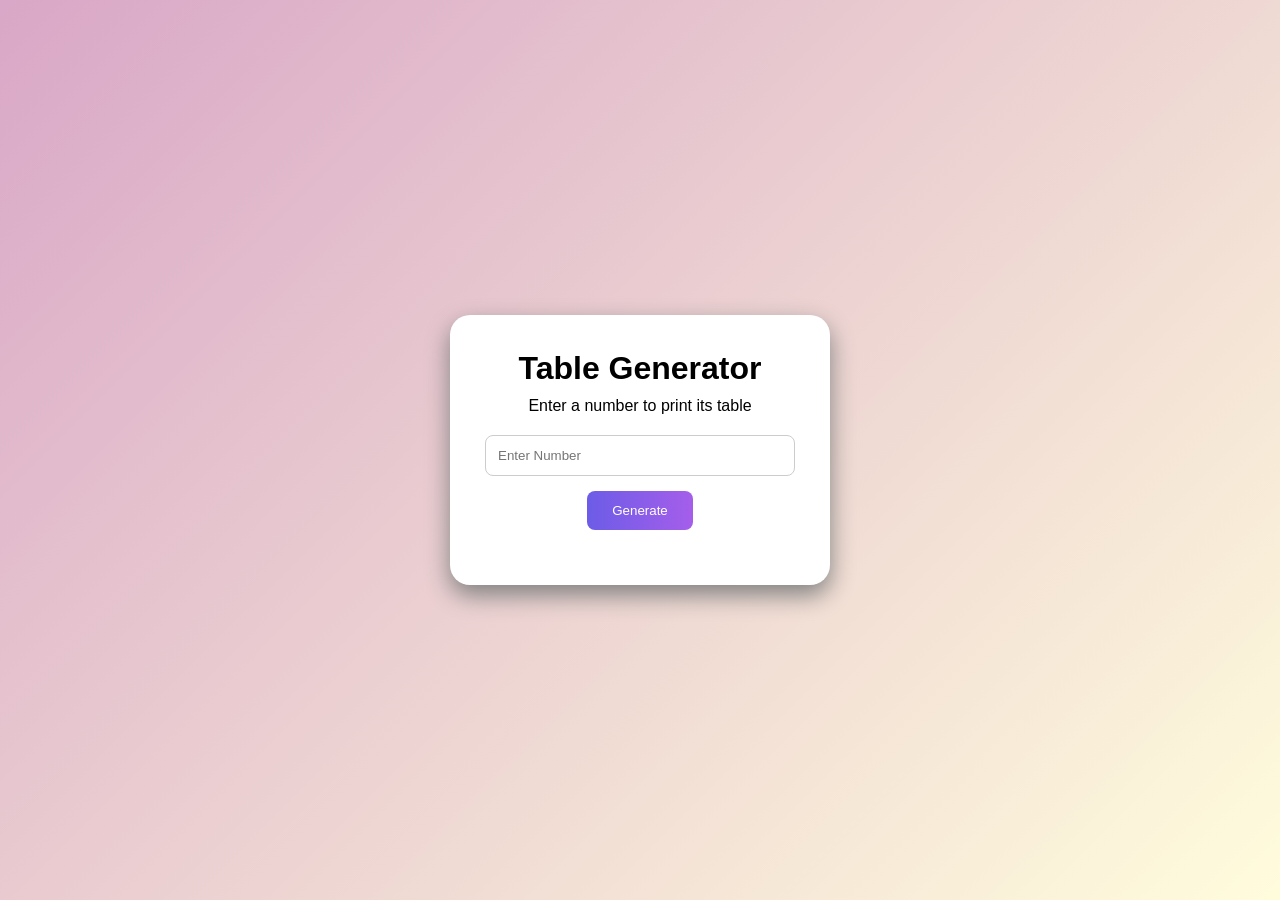
<file: 01_multiplication_table/index.html>
<!DOCTYPE html>
<html lang="en">
<head>
    <meta charset="UTF-8">
    <meta name="viewport" content="width=device-width, initial-scale=1.0">
    <title>Multiplication Table</title>
    <link rel="stylesheet" href="style.css">
</head>
<body>

    <div class="box">
        <h1>Table Generator</h1>
        <p>Enter a number to print its table</p>

        <input type="number" id="num" placeholder="Enter Number">

        <button onclick="check()">Generate</button>

        <div id="result"></div>
    </div>

    <script src="script.js"></script>
</body>
</html>
</file>
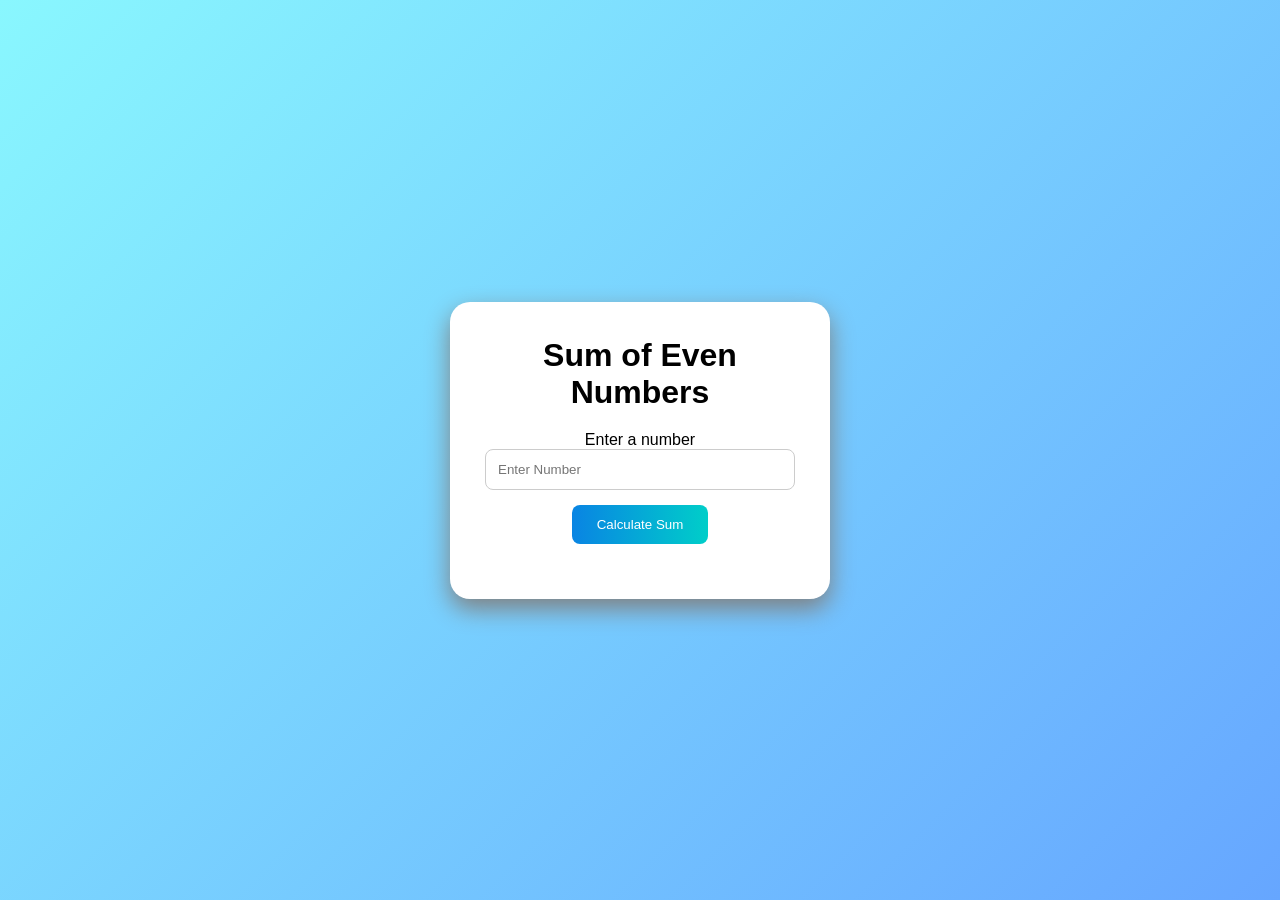
<file: 02_sum_of_even_num/index.html>
<!DOCTYPE html>
<html lang="en">
<head>
    <meta charset="UTF-8">
    <meta name="viewport" content="width=device-width, initial-scale=1.0">
    <title>Sum of Even Numbers</title>
    <link rel="stylesheet" href="style.css">
</head>
<body>

    <div class="box">
        <h1>Sum of Even Numbers</h1>
        <p>Enter a number</p>

        <input type="number" id="num" placeholder="Enter Number">

        <button onclick="check()">Calculate Sum</button>

        <p id="result"></p>
    </div>

    <script src="script.js"></script>
</body>
</html>
</file>
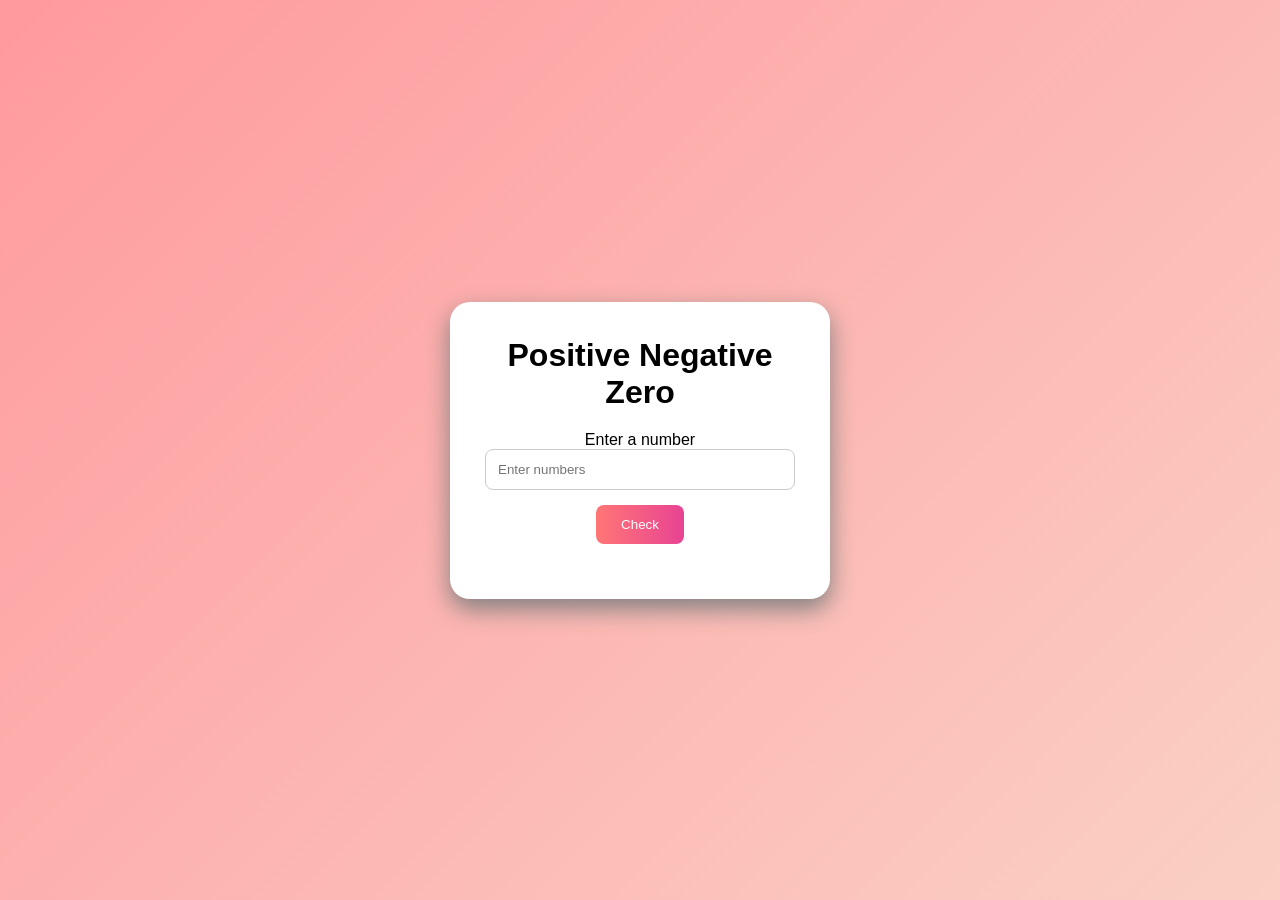
<file: 03_count_positive_negetive_zero/index.html>
<!DOCTYPE html>
<html lang="en">
<head>
    <meta charset="UTF-8">
    <meta name="viewport" content="width=device-width, initial-scale=1.0">
    <title>Positive Negative Zero</title>
    <link rel="stylesheet" href="style.css">
</head>
<body>

    <div class="box">
        <h1>Positive Negative Zero</h1>
        <p>Enter a number</p>

        <input type="text" id="numbers" placeholder="Enter numbers">

        <button onclick="check()">Check</button>

        <p id="result"></p>
    </div>

    <script src="script.js"></script>
</body>
</html>
</file>
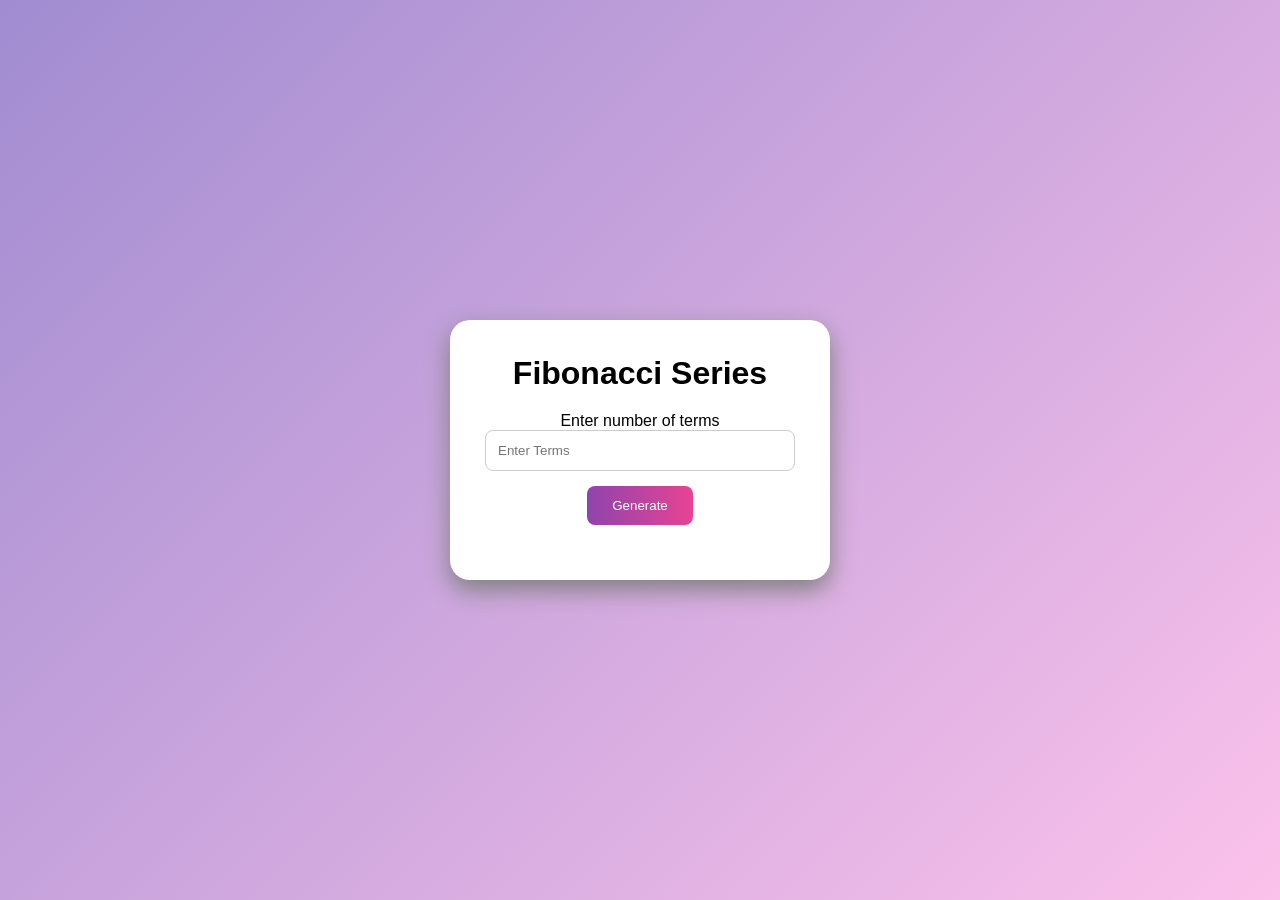
<file: 04_fibonacci_series/index.html>
<!DOCTYPE html>
<html lang="en">
<head>
    <meta charset="UTF-8">
    <meta name="viewport" content="width=device-width, initial-scale=1.0">
    <title>Fibonacci Series</title>
    <link rel="stylesheet" href="style.css">
</head>
<body>

    <div class="box">
        <h1>Fibonacci Series</h1>
        <p>Enter number of terms</p>

        <input type="number" id="num" placeholder="Enter Terms">

        <button onclick="check()">Generate</button>

        <p id="result"></p>
    </div>

    <script src="script.js"></script>
</body>
</html>
</file>
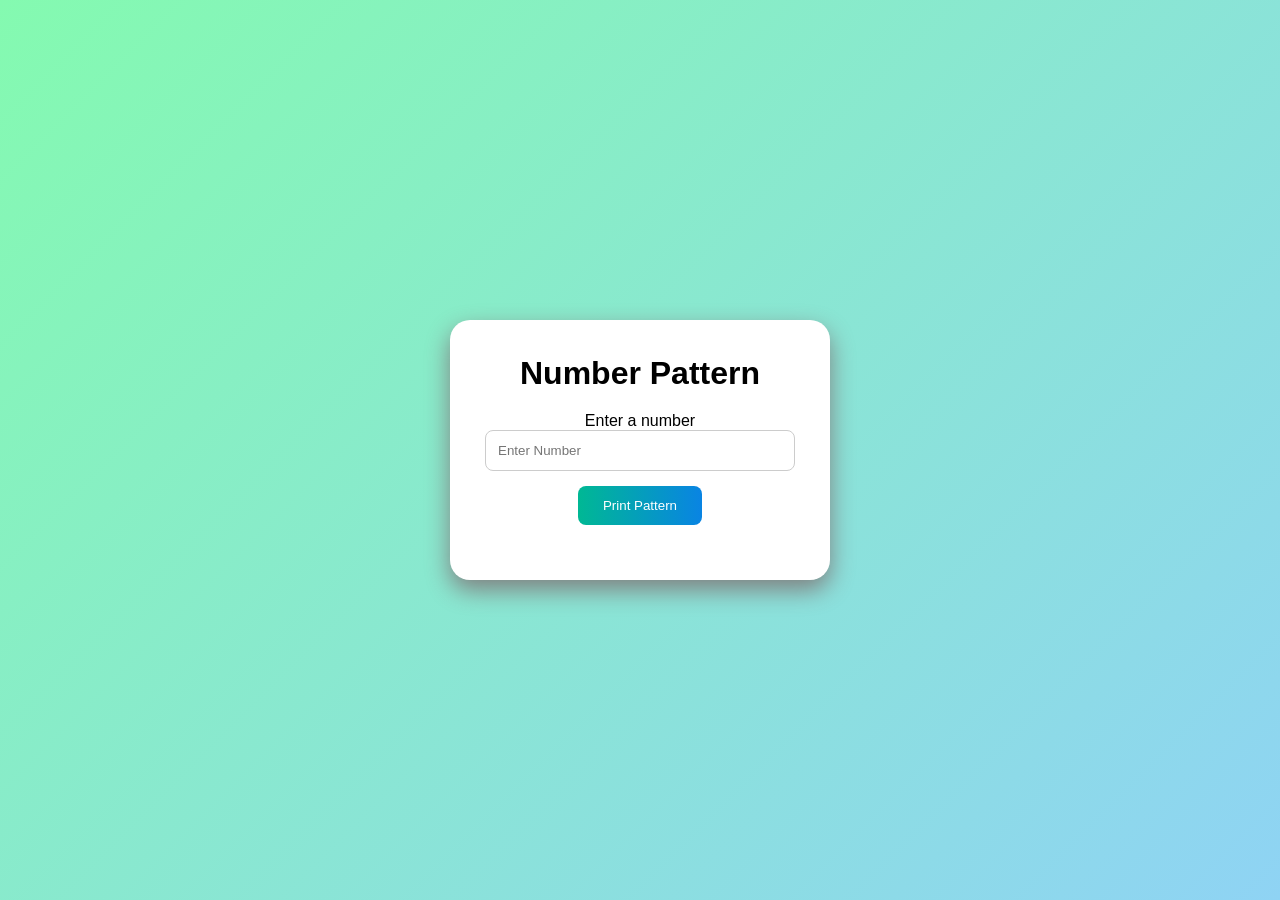
<file: 05_number_pattern/index.html>
<!DOCTYPE html>
<html lang="en">
<head>
    <meta charset="UTF-8">
    <meta name="viewport" content="width=device-width, initial-scale=1.0">
    <title>Number Pattern</title>
    <link rel="stylesheet" href="style.css">
</head>
<body>

    <div class="box">
        <h1>Number Pattern</h1>
        <p>Enter a number</p>

        <input type="number" id="num" placeholder="Enter Number">

        <button onclick="check()">Print Pattern</button>

        <p id="result"></p>
    </div>

    <script src="script.js"></script>
</body>
</html>
</file>
<file: 01_multiplication_table/style.css>
* {
    margin: 0;
    padding: 0;
    box-sizing: border-box;
}

body {
    font-family: Arial, sans-serif;
    background: linear-gradient(135deg, #d9a7c7, #fffcdc);
    min-height: 100vh;
    display: flex;
    justify-content: center;
    align-items: center;
}

.box {
    width: 380px;
    padding: 35px;
    text-align: center;
    background: white;
    border-radius: 20px;
    box-shadow: 0 10px 25px gray;
}

h1 {
    margin-bottom: 10px;
}

p {
    margin-bottom: 20px;
}

input {
    width: 100%;
    padding: 12px;
    border: 1px solid #ccc;
    border-radius: 8px;
    margin-bottom: 15px;
}

button {
    padding: 12px 25px;
    border: none;
    border-radius: 8px;
    background: linear-gradient(90deg, #6c5ce7, #a55eea);
    color: white;
    cursor: pointer;
}

button:hover {
    opacity: 0.9;
}

#result {
    margin-top: 20px;
    line-height: 1.8;
}
</file>
<file: 02_sum_of_even_num/style.css>
* {
    margin: 0;
    padding: 0;
    box-sizing: border-box;
}

body {
    font-family: Arial, sans-serif;
    background: linear-gradient(135deg, #89f7fe, #66a6ff);
    min-height: 100vh;
    display: flex;
    justify-content: center;
    align-items: center;
}

.box {
    width: 380px;
    padding: 35px;
    text-align: center;
    background: white;
    border-radius: 20px;
    box-shadow: 0 10px 25px gray;
}

h1 {
    margin-bottom: 20px;
}

input {
    width: 100%;
    padding: 12px;
    border: 1px solid #ccc;
    border-radius: 8px;
    margin-bottom: 15px;
}

button {
    padding: 12px 25px;
    border: none;
    border-radius: 8px;
    background: linear-gradient(90deg, #0984e3, #00cec9);
    color: white;
    cursor: pointer;
}

button:hover {
    opacity: 0.9;
}

#result {
    margin-top: 20px;
    font-size: 18px;
    font-weight: bold;
}
</file>
<file: 03_count_positive_negetive_zero/style.css>
* {
    margin: 0;
    padding: 0;
    box-sizing: border-box;
}

body {
    font-family: Arial, sans-serif;
    background: linear-gradient(135deg, #ff9a9e, #fad0c4);
    min-height: 100vh;
    display: flex;
    justify-content: center;
    align-items: center;
}

.box {
    width: 380px;
    padding: 35px;
    text-align: center;
    background: white;
    border-radius: 20px;
    box-shadow: 0 10px 25px gray;
}

h1 {
    margin-bottom: 20px;
}

input {
    width: 100%;
    padding: 12px;
    border: 1px solid #ccc;
    border-radius: 8px;
    margin-bottom: 15px;
}

button {
    padding: 12px 25px;
    border: none;
    border-radius: 8px;
    background: linear-gradient(90deg, #ff7675, #e84393);
    color: white;
    cursor: pointer;
}

button:hover {
    opacity: 0.9;
}

#result {
    margin-top: 20px;
    font-size: 18px;
}
</file>
<file: 04_fibonacci_series/style.css>
* {
    margin: 0;
    padding: 0;
    box-sizing: border-box;
}

body {
    font-family: Arial, sans-serif;
    background: linear-gradient(135deg, #a18cd1, #fbc2eb);
    min-height: 100vh;
    display: flex;
    justify-content: center;
    align-items: center;
}

.box {
    width: 380px;
    padding: 35px;
    text-align: center;
    background: white;
    border-radius: 20px;
    box-shadow: 0 10px 25px gray;
}

h1 {
    margin-bottom: 20px;
}

input {
    width: 100%;
    padding: 12px;
    border: 1px solid #ccc;
    border-radius: 8px;
    margin-bottom: 15px;
}

button {
    padding: 12px 25px;
    border: none;
    border-radius: 8px;
    background: linear-gradient(90deg, #8e44ad, #e84393);
    color: white;
    cursor: pointer;
}

button:hover {
    opacity: 0.9;
}

#result {
    margin-top: 20px;
    line-height: 1.8;
    font-size: 17px;
}
</file>
<file: 05_number_pattern/style.css>
* {
    margin: 0;
    padding: 0;
    box-sizing: border-box;
}

body {
    font-family: Arial, sans-serif;
    background: linear-gradient(135deg, #84fab0, #8fd3f4);
    min-height: 100vh;
    display: flex;
    justify-content: center;
    align-items: center;
}

.box {
    width: 380px;
    padding: 35px;
    text-align: center;
    background: white;
    border-radius: 20px;
    box-shadow: 0 10px 25px gray;
}

h1 {
    margin-bottom: 20px;
}

input {
    width: 100%;
    padding: 12px;
    border: 1px solid #ccc;
    border-radius: 8px;
    margin-bottom: 15px;
}

button {
    padding: 12px 25px;
    border: none;
    border-radius: 8px;
    background: linear-gradient(90deg, #00b894, #0984e3);
    color: white;
    cursor: pointer;
}

button:hover {
    opacity: 0.9;
}

#result {
    margin-top: 20px;
    line-height: 1.8;
    font-size: 17px;
}
</file>
